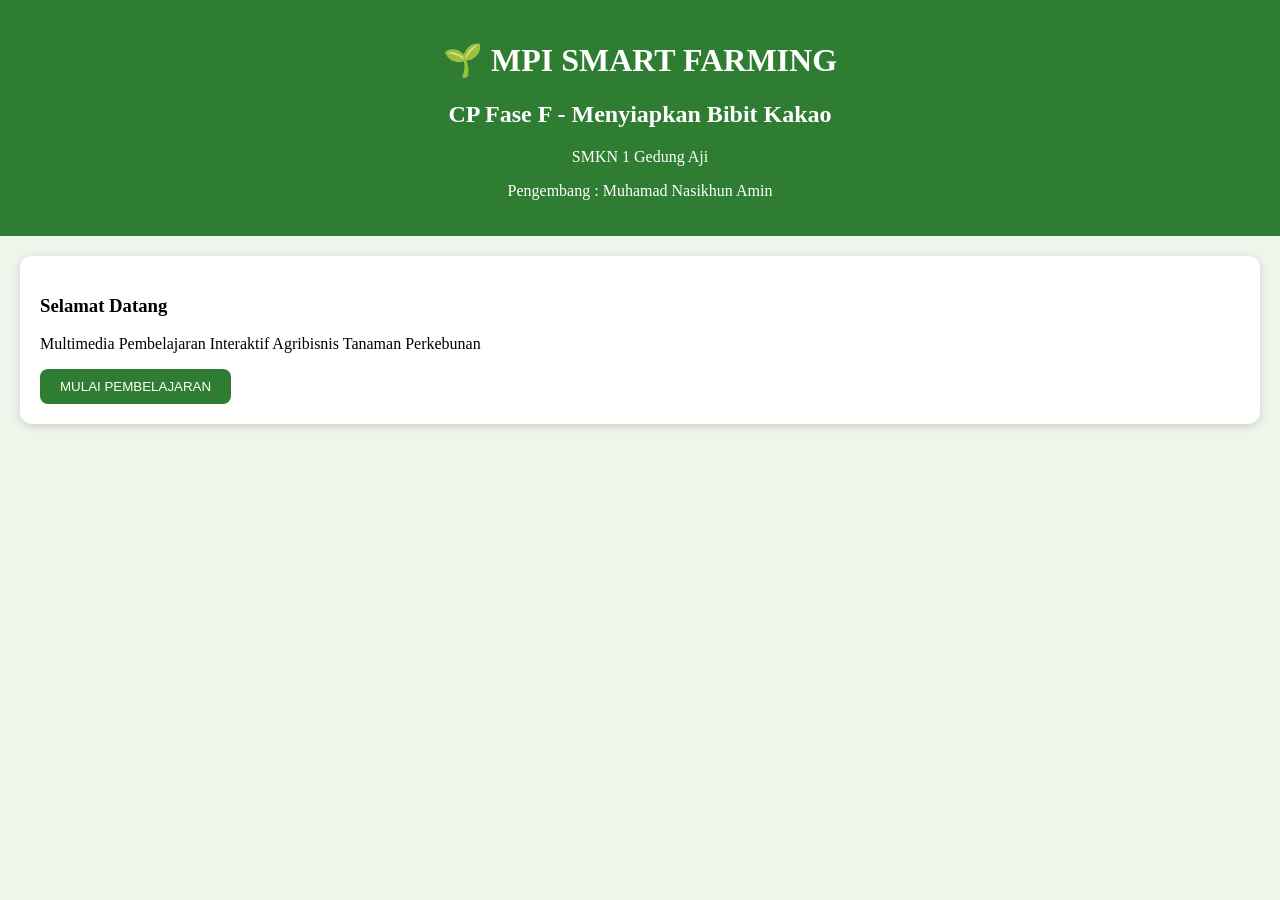
<file: index.html>
<!DOCTYPE html>
<html lang="id">
<head>
<meta charset="UTF-8">
<meta name="viewport" content="width=device-width,initial-scale=1">
<title>MPI Smart Farming Kakao</title>
<link rel="stylesheet" href="style.css">
</head>

<body>

<header>
    <h1>🌱 MPI SMART FARMING</h1>
    <h2>CP Fase F - Menyiapkan Bibit Kakao</h2>
    <p>SMKN 1 Gedung Aji</p>
    <p>Pengembang : Muhamad Nasikhun Amin</p>
</header>

<div class="hero">

    <h3>Selamat Datang</h3>

    <p>
        Multimedia Pembelajaran Interaktif
        Agribisnis Tanaman Perkebunan
    </p>

    <a href="login.html">
        <button>
            MULAI PEMBELAJARAN
        </button>
    </a>

</div>

</body>
</html>
</file>
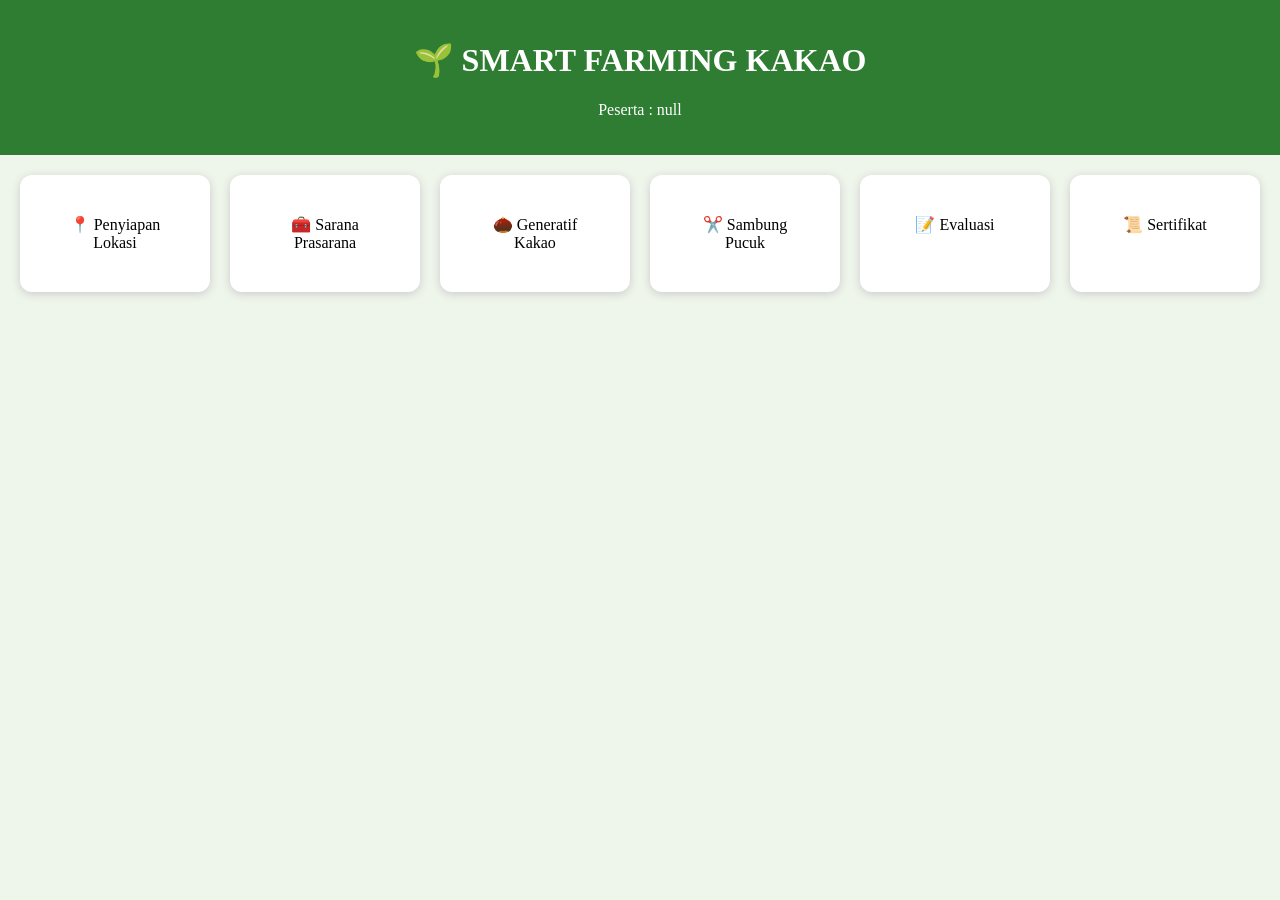
<file: dashboard.html>
<!DOCTYPE html>
<html>
<head>
<meta charset="UTF-8">
<title>Dashboard</title>
<link rel="stylesheet" href="style.css">
</head>

<body>

<header>

<h1>
🌱 SMART FARMING KAKAO
</h1>

<p id="namaSiswa"></p>

</header>

<div class="grid">

<a class="box"
href="materi1.html">
📍 Penyiapan Lokasi
</a>

<a class="box"
href="materi2.html">
🧰 Sarana Prasarana
</a>

<a class="box"
href="materi3.html">
🌰 Generatif Kakao
</a>

<a class="box"
href="materi4.html">
✂️ Sambung Pucuk
</a>

<a class="box"
href="evaluasi.html">
📝 Evaluasi
</a>

<a class="box"
href="sertifikat.html">
📜 Sertifikat
</a>

</div>

<script>
document.getElementById(
"namaSiswa"
).innerHTML=
"Peserta : "+
localStorage.getItem(
"nama"
);
</script>

</body>
</html>
</file>
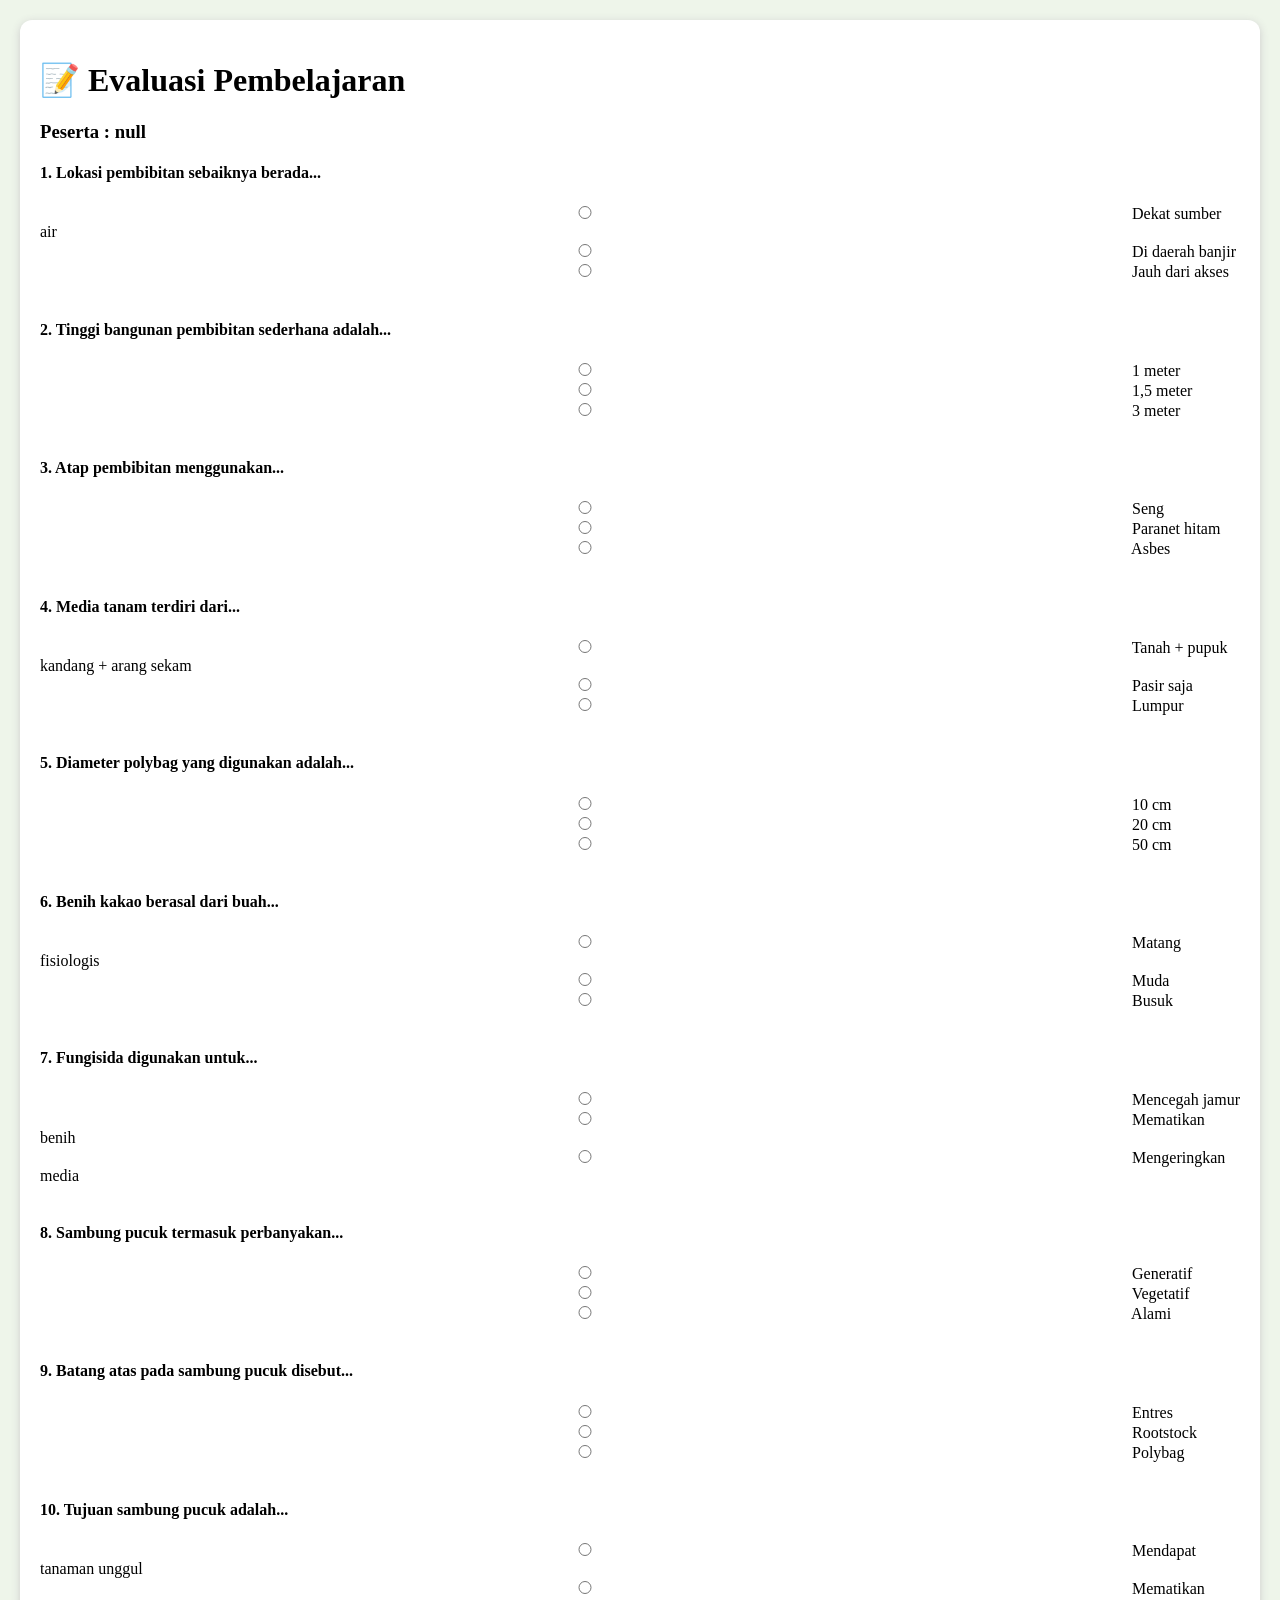
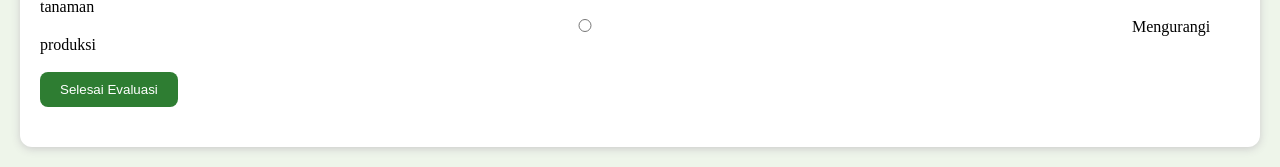
<file: evaluasi.html>
<!DOCTYPE html>
<html lang="id">
<head>
<meta charset="UTF-8">
<meta name="viewport" content="width=device-width,initial-scale=1">
<title>Evaluasi Pembelajaran</title>
<link rel="stylesheet" href="style.css">
</head>

<body>

<div class="card">

<h1>📝 Evaluasi Pembelajaran</h1>

<h3 id="nama"></h3>

<form id="quiz">

<h4>1. Lokasi pembibitan sebaiknya berada...</h4>
<input type="radio" name="q1" value="10"> Dekat sumber air<br>
<input type="radio" name="q1" value="0"> Di daerah banjir<br>
<input type="radio" name="q1" value="0"> Jauh dari akses<br>
<br>

<h4>2. Tinggi bangunan pembibitan sederhana adalah...</h4>
<input type="radio" name="q2" value="0"> 1 meter<br>
<input type="radio" name="q2" value="10"> 1,5 meter<br>
<input type="radio" name="q2" value="0"> 3 meter<br>
<br>

<h4>3. Atap pembibitan menggunakan...</h4>
<input type="radio" name="q3" value="0"> Seng<br>
<input type="radio" name="q3" value="10"> Paranet hitam<br>
<input type="radio" name="q3" value="0"> Asbes<br>
<br>

<h4>4. Media tanam terdiri dari...</h4>
<input type="radio" name="q4" value="10"> Tanah + pupuk kandang + arang sekam<br>
<input type="radio" name="q4" value="0"> Pasir saja<br>
<input type="radio" name="q4" value="0"> Lumpur<br>
<br>

<h4>5. Diameter polybag yang digunakan adalah...</h4>
<input type="radio" name="q5" value="0"> 10 cm<br>
<input type="radio" name="q5" value="10"> 20 cm<br>
<input type="radio" name="q5" value="0"> 50 cm<br>
<br>

<h4>6. Benih kakao berasal dari buah...</h4>
<input type="radio" name="q6" value="10"> Matang fisiologis<br>
<input type="radio" name="q6" value="0"> Muda<br>
<input type="radio" name="q6" value="0"> Busuk<br>
<br>

<h4>7. Fungisida digunakan untuk...</h4>
<input type="radio" name="q7" value="10"> Mencegah jamur<br>
<input type="radio" name="q7" value="0"> Mematikan benih<br>
<input type="radio" name="q7" value="0"> Mengeringkan media<br>
<br>

<h4>8. Sambung pucuk termasuk perbanyakan...</h4>
<input type="radio" name="q8" value="0"> Generatif<br>
<input type="radio" name="q8" value="10"> Vegetatif<br>
<input type="radio" name="q8" value="0"> Alami<br>
<br>

<h4>9. Batang atas pada sambung pucuk disebut...</h4>
<input type="radio" name="q9" value="10"> Entres<br>
<input type="radio" name="q9" value="0"> Rootstock<br>
<input type="radio" name="q9" value="0"> Polybag<br>
<br>

<h4>10. Tujuan sambung pucuk adalah...</h4>
<input type="radio" name="q10" value="10"> Mendapat tanaman unggul<br>
<input type="radio" name="q10" value="0"> Mematikan tanaman<br>
<input type="radio" name="q10" value="0"> Mengurangi produksi<br>
<br>

<button type="button" onclick="hitung()">
Selesai Evaluasi
</button>

</form>

<h2 id="hasil"></h2>

<div id="sertifikat" style="display:none">

<a href="sertifikat.html">

<button>
📜 Cetak Sertifikat
</button>

</a>

</div>

</div>

<script>

document.getElementById("nama").innerHTML=
"Peserta : "+
localStorage.getItem("nama");

function hitung(){

let total=0;

for(let i=1;i<=10;i++){

let jawaban=
document.querySelector(
'input[name="q'+i+'"]:checked'
);

if(jawaban){
total+=parseInt(
jawaban.value
);
}

}

localStorage.setItem(
"nilai",
total
);

document.getElementById(
"hasil"
).innerHTML=
"Nilai Anda : "+total;

if(total>=70){

document.getElementById(
"sertifikat"
).style.display=
"block";

alert(
"Selamat, Anda lulus!"
);

}else{

alert(
"Nilai belum memenuhi batas kelulusan."
);

}

}

</script>

</body>
</html>
</file>
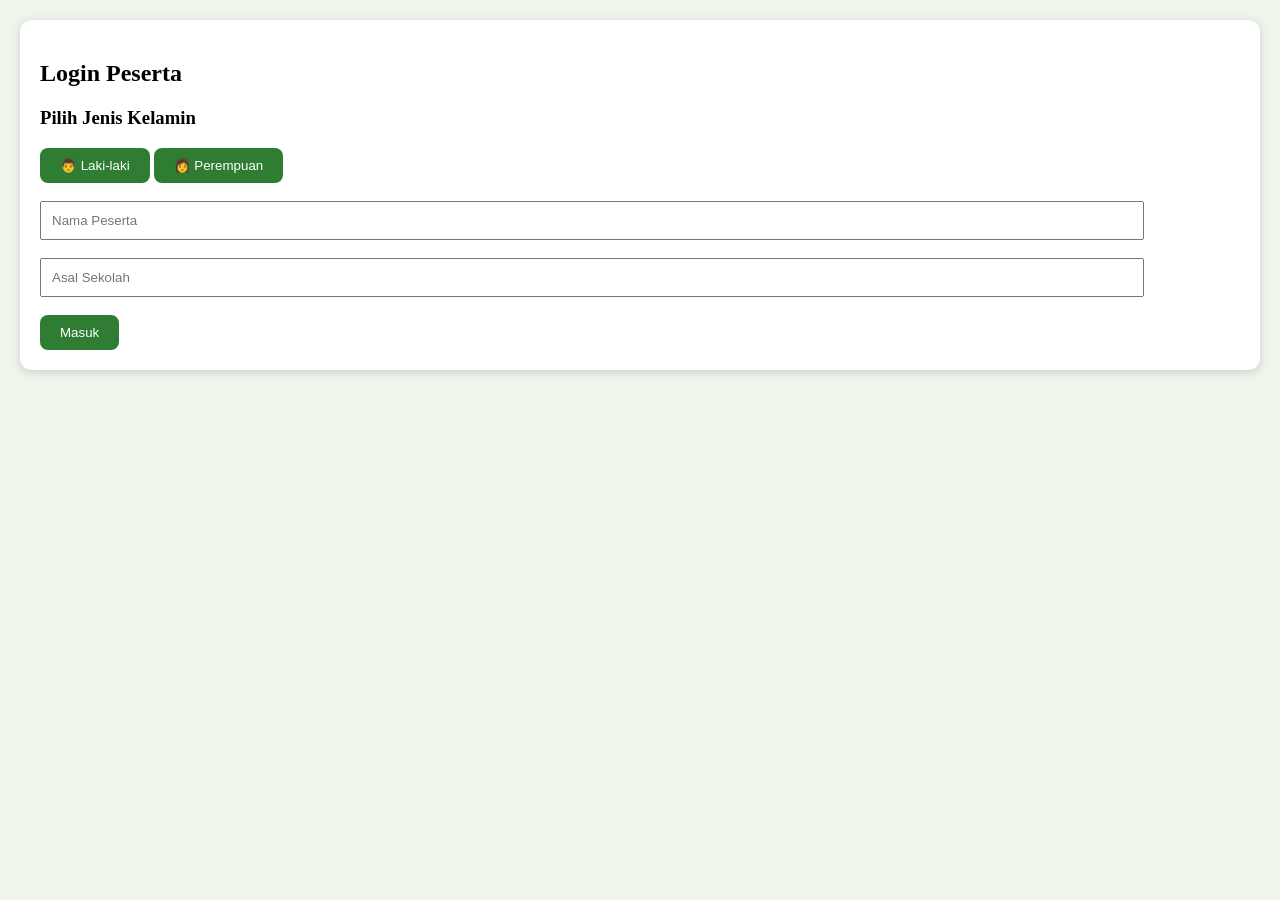
<file: login.html>
<!DOCTYPE html>
<html>
<head>
<meta charset="UTF-8">
<title>Login</title>
<link rel="stylesheet" href="style.css">
<script src="app.js"></script>
</head>

<body>

<div class="card">

<h2>Login Peserta</h2>

<h3>Pilih Jenis Kelamin</h3>

<button onclick="pilih('L')">
👨 Laki-laki
</button>

<button onclick="pilih('P')">
👩 Perempuan
</button>

<br><br>

<input
id="nama"
placeholder="Nama Peserta">

<br><br>

<input
id="sekolah"
placeholder="Asal Sekolah">

<br><br>

<button onclick="loginSiswa()">
Masuk
</button>

</div>

<script>
function pilih(x){
localStorage.setItem(
"jk",x
);
}
</script>

</body>
</html>
</file>
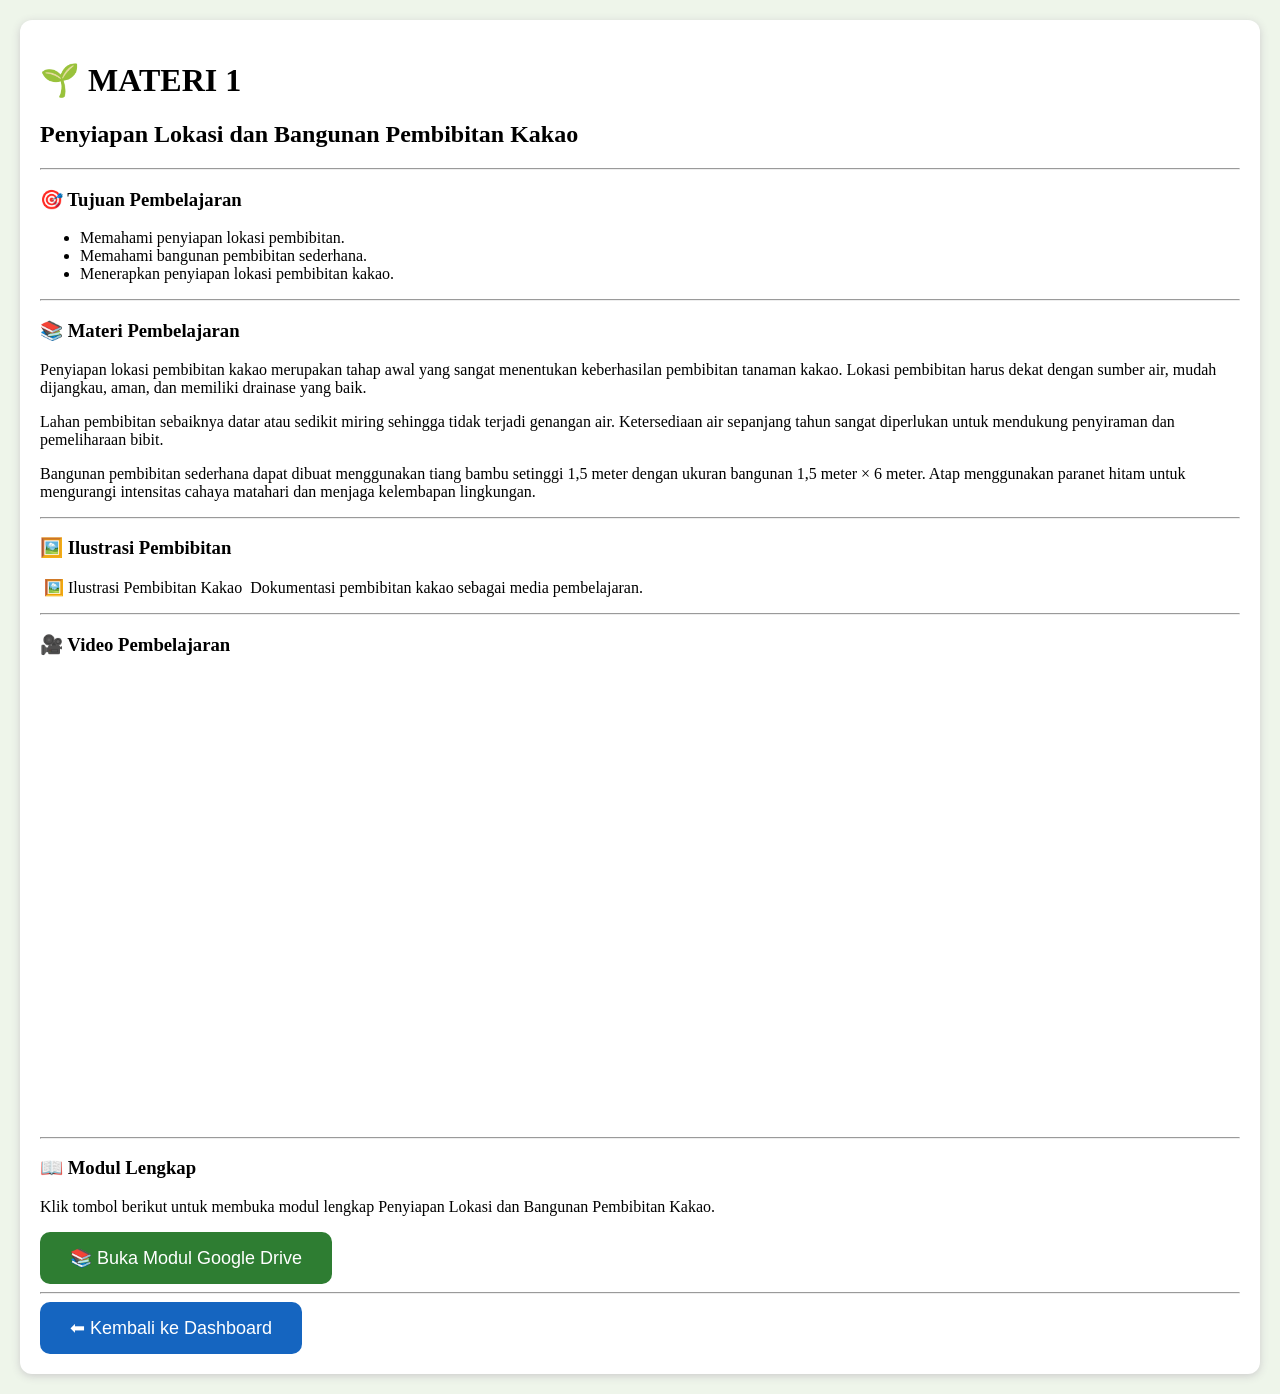
<file: materi1.html>
<!DOCTYPE html>
<html lang="id">

<head>
<meta charset="UTF-8">
<meta name="viewport" content="width=device-width, initial-scale=1.0">
<title>Materi 1 - Penyiapan Lokasi Pembibitan</title>

<link rel="stylesheet" href="style.css">
</head>

<body>

<div class="card">

    <h1>
        🌱 MATERI 1
    </h1>

    <h2>
        Penyiapan Lokasi dan Bangunan Pembibitan Kakao
    </h2>

    <hr>

    <h3>
        🎯 Tujuan Pembelajaran
    </h3>

    <ul>
        <li>Memahami penyiapan lokasi pembibitan.</li>
        <li>Memahami bangunan pembibitan sederhana.</li>
        <li>Menerapkan penyiapan lokasi pembibitan kakao.</li>
    </ul>

    <hr>

    <h3>
        📚 Materi Pembelajaran
    </h3>

    <p>
        Penyiapan lokasi pembibitan kakao merupakan tahap awal
        yang sangat menentukan keberhasilan pembibitan
        tanaman kakao. Lokasi pembibitan harus dekat
        dengan sumber air, mudah dijangkau, aman,
        dan memiliki drainase yang baik.
    </p>

    <p>
        Lahan pembibitan sebaiknya datar atau sedikit
        miring sehingga tidak terjadi genangan air.
        Ketersediaan air sepanjang tahun sangat
        diperlukan untuk mendukung penyiraman dan
        pemeliharaan bibit.
    </p>

    <p>
        Bangunan pembibitan sederhana dapat dibuat
        menggunakan tiang bambu setinggi 1,5 meter
        dengan ukuran bangunan 1,5 meter × 6 meter.
        Atap menggunakan paranet hitam untuk
        mengurangi intensitas cahaya matahari
        dan menjaga kelembapan lingkungan.
    </p>

    <hr>

    <h3>
        🖼️ Ilustrasi Pembibitan
    </h3>

    <img
    <h3>
    🖼️ Ilustrasi Pembibitan Kakao
</h3>

<img
   https://drive.google.com/file/d/1LLXxNmK1PYF4VFjPW3AW7hZTYJ1XMkKc/view?usp=drive_link
<p style="
text-align:center;
font-style:italic;
color:#555;">
Dokumentasi pembibitan kakao sebagai media pembelajaran.
</p>

    <hr>

    <h3>
        🎥 Video Pembelajaran
    </h3>

    <iframe
        width="100%"
        height="450"
        src="https://www.youtube.com/embed/IuatqAP86oY"
        title="Video Pembelajaran"
        frameborder="0"
        allowfullscreen>
    </iframe>

    <hr>

    <h3>
        📖 Modul Lengkap
    </h3>

    <p>
        Klik tombol berikut untuk membuka modul
        lengkap Penyiapan Lokasi dan Bangunan
        Pembibitan Kakao.
    </p>

    <a
    href="https://drive.google.com/drive/folders/1cAh6GHnxINU7UMxepvcJGFXIivgM-ZEL"
    target="_blank">

        <button
        style="
        background:#2e7d32;
        color:white;
        padding:15px 30px;
        border:none;
        border-radius:10px;
        font-size:18px;
        cursor:pointer;">

            📚 Buka Modul Google Drive

        </button>

    </a>

    <hr>

    <a href="dashboard.html">

        <button
        style="
        background:#1565c0;
        color:white;
        padding:15px 30px;
        border:none;
        border-radius:10px;
        font-size:18px;
        cursor:pointer;">

            ⬅ Kembali ke Dashboard

        </button>

    </a>

</div>

</body>
</html>
</file>
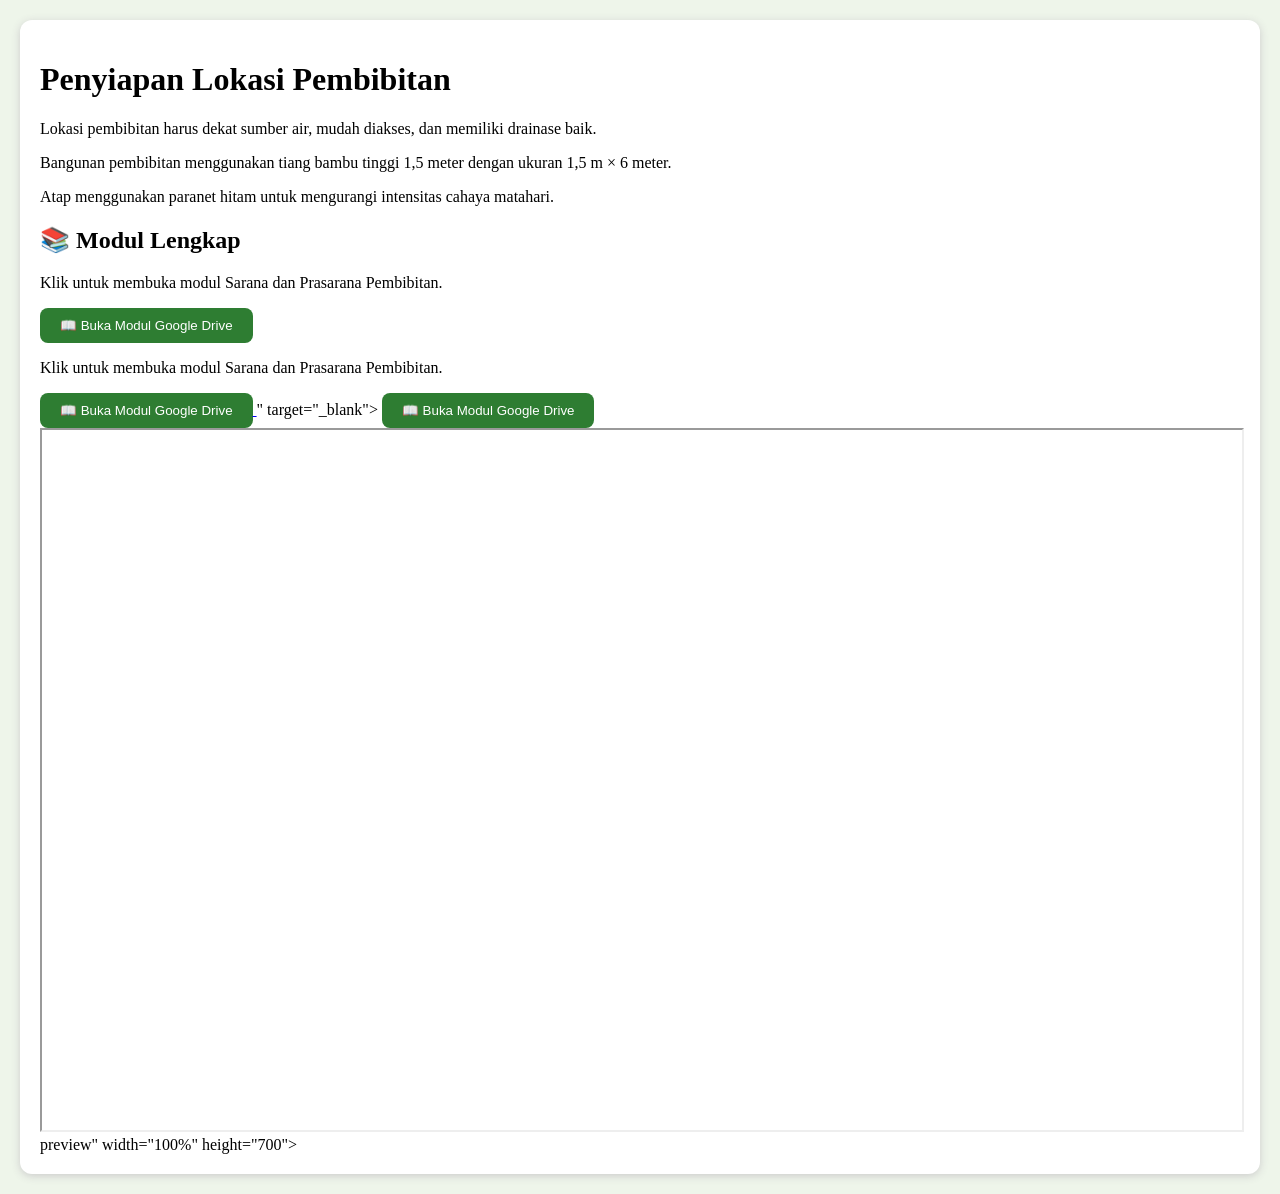
<file: materi2.html>
<!DOCTYPE html>
<html>
<head>
<meta charset="UTF-8">
<link rel="stylesheet"
href="style.css">
</head>

<body>

<div class="card">

<h1>
Penyiapan Lokasi Pembibitan
</h1>

<p>
Lokasi pembibitan harus
dekat sumber air,
mudah diakses,
dan memiliki drainase baik.
</p>

<p>
Bangunan pembibitan
menggunakan tiang bambu
tinggi 1,5 meter dengan
ukuran 1,5 m × 6 meter.
</p>

<p>
Atap menggunakan
paranet hitam untuk
mengurangi intensitas
cahaya matahari.
</p>

<h2>📚 Modul Lengkap</h2>

<p>
Klik untuk membuka modul Sarana dan Prasarana Pembibitan.
</p>

<a href="https://drive.google.com/drive/folders/1cAh6GHnxINU7UMxepvcJGFXIivgM-ZEL"
target="_blank">

<button class="btn">
📖 Buka Modul Google Drive
</button>

</a>
<p>
Klik untuk membuka modul Sarana dan Prasarana Pembibitan.
</p>

<a href="<h2>📚 Modul Lengkap</h2>

<p>
Klik untuk membuka modul Sarana dan Prasarana Pembibitan.
</p>

<a href="https://drive.google.com/drive/folders/1cAh6GHnxINU7UMxepvcJGFXIivgM-ZEL"
target="_blank">

<button class="btn">
📖 Buka Modul Google Drive
</button>

</a>"
target="_blank">

<button class="btn">
📖 Buka Modul Google Drive
</button>

</a>
<iframe
src="<iframe
src="https://drive.google.com/drive/folders/1cAh6GHnxINU7UMxepvcJGFXIivgM-ZEL/preview"
width="100%"
height="700">
</iframe>preview"
width="100%"
height="700">
</iframe>
</body>
</html>
</file>
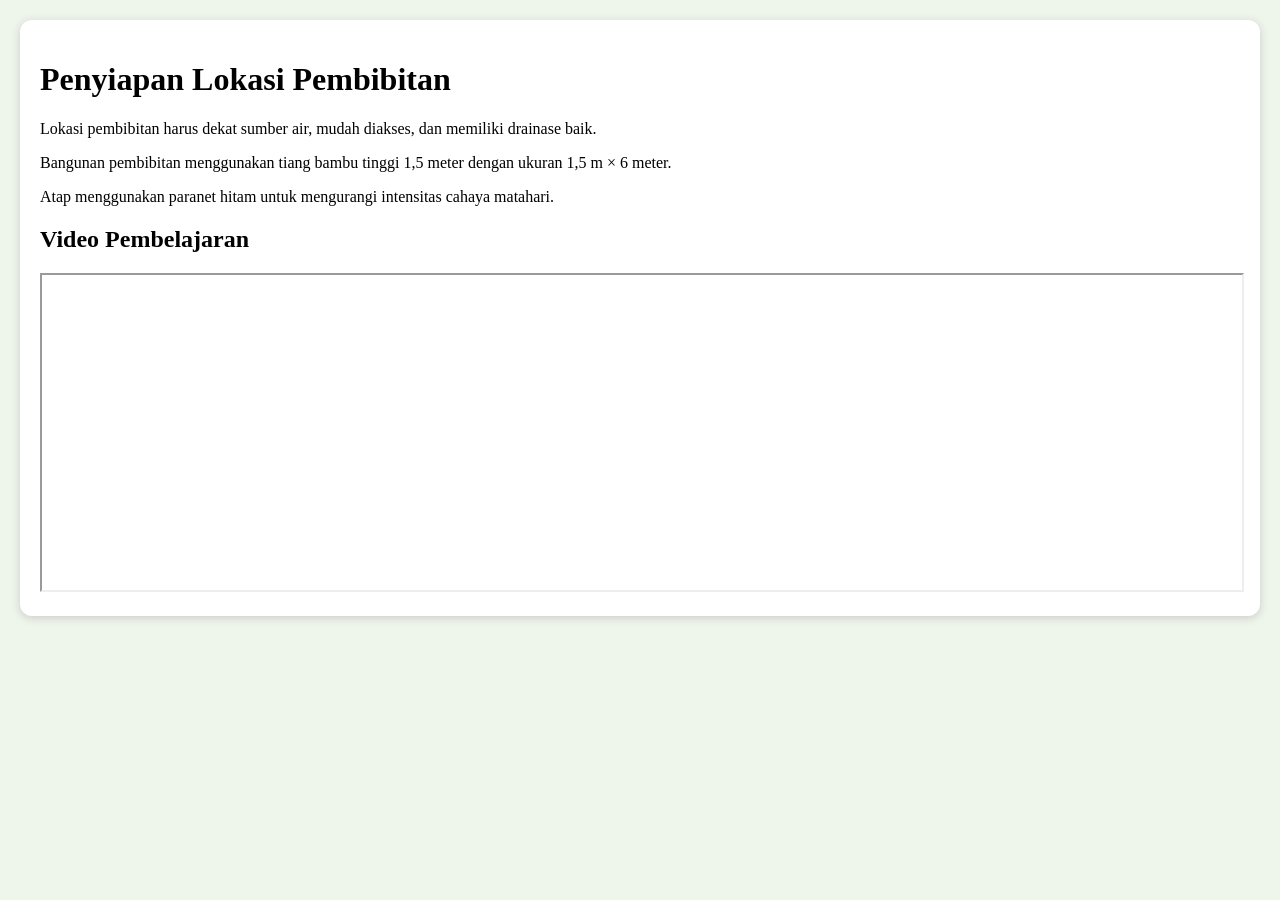
<file: materi3.html>
<!DOCTYPE html>
<html>
<head>
<meta charset="UTF-8">
<link rel="stylesheet"
href="style.css">
</head>

<body>

<div class="card">

<h1>
Penyiapan Lokasi Pembibitan
</h1>

<p>
Lokasi pembibitan harus
dekat sumber air,
mudah diakses,
dan memiliki drainase baik.
</p>

<p>
Bangunan pembibitan
menggunakan tiang bambu
tinggi 1,5 meter dengan
ukuran 1,5 m × 6 meter.
</p>

<p>
Atap menggunakan
paranet hitam untuk
mengurangi intensitas
cahaya matahari.
</p>

<h2>
Video Pembelajaran
</h2>

<iframe
width="100%"
height="315"
src="https://www.youtube.com/embed/VIDEO_ID">
</iframe>

</div>

</body>
</html>
</file>
<file: style.css>
body{font-family:Segoe UI;background:#eef5ea;margin:0}header{background:#2e7d32;color:white;padding:20px;text-align:center}
.hero,.card{background:white;margin:20px;padding:20px;border-radius:12px;box-shadow:0 2px 8px #ccc}
.grid{display:grid;grid-template-columns:repeat(auto-fit,minmax(180px,1fr));gap:20px;padding:20px}
.box{background:white;padding:40px;text-align:center;border-radius:12px;text-decoration:none;color:black;box-shadow:0 2px 8px #ccc}
button{padding:10px 20px;background:#2e7d32;color:white;border:0;border-radius:8px}
input{padding:10px;width:90%}
</file>
